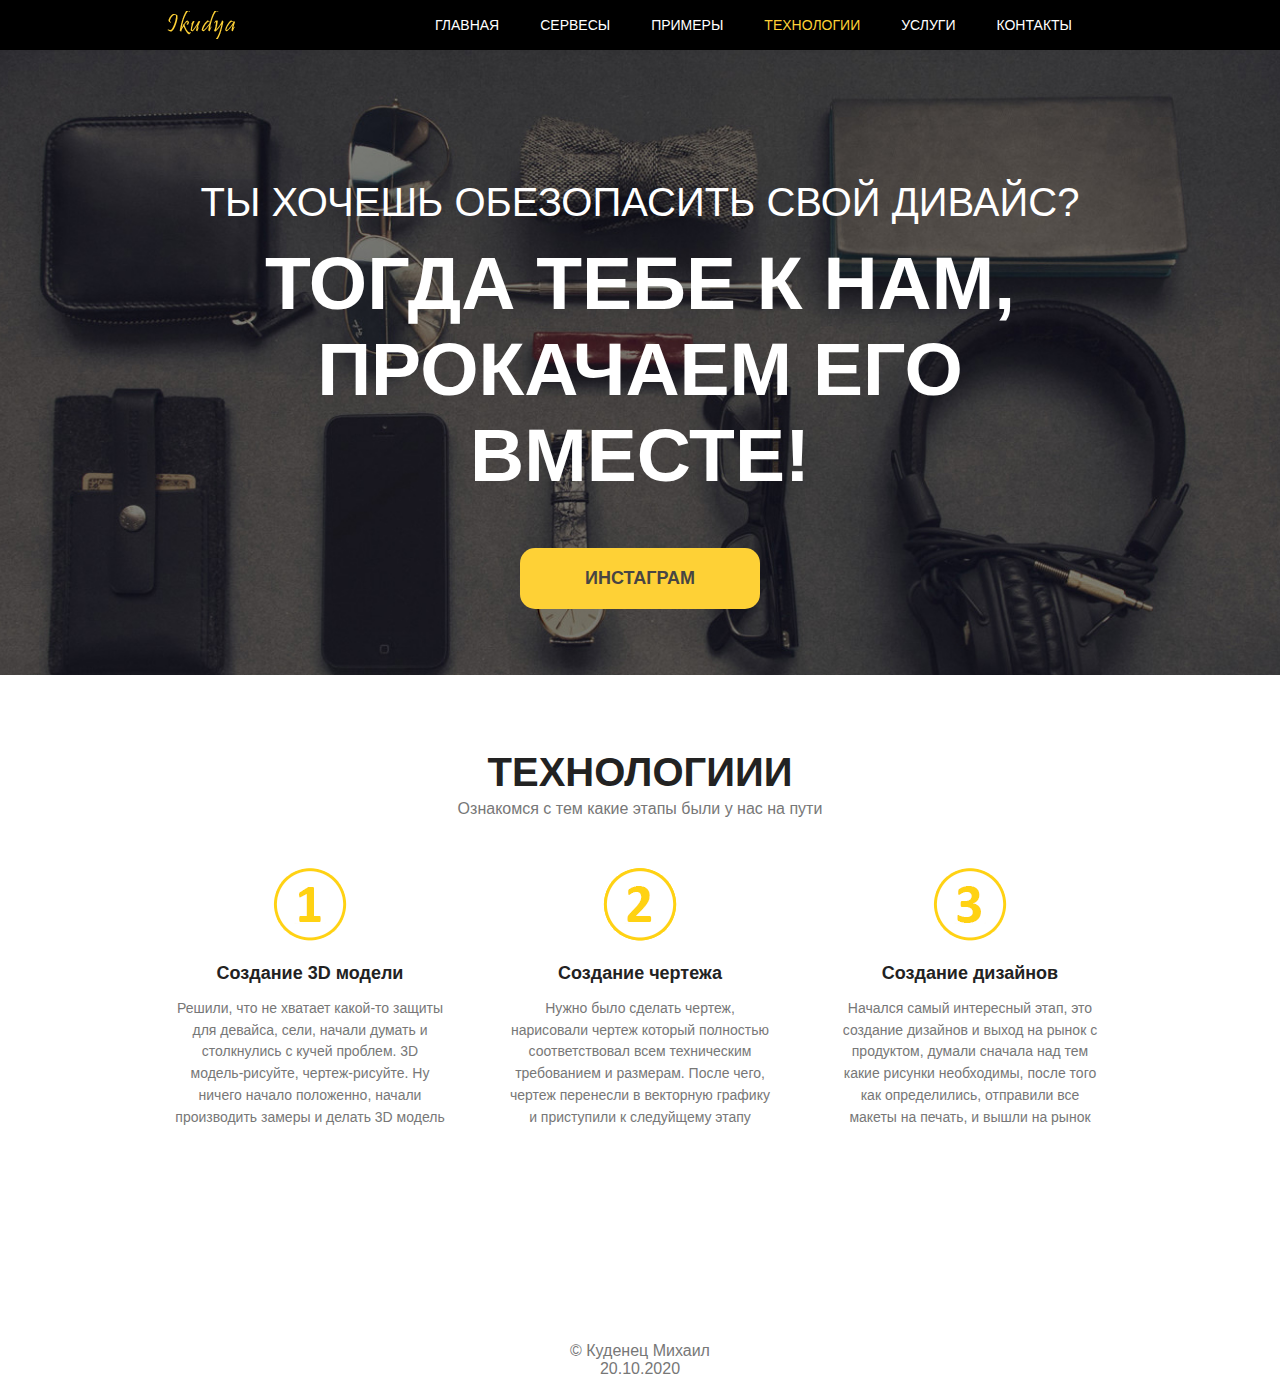
<file: ikudya/many.html>
<!DOCTYPE html>
<html lang="ru" xmlns="http://www.w3.org/1999/xhtml" xml:lang="ru">
    <head>
        <meta charset="UTF-8">
        <title>ikudya</title>
        <link rel="stylesheet" type="text/css" href="css/style.css">
        <link rel="stylesheet" type="text/css" href="css/style_sec.css">
        <script src="https://code.jquery.com/jquery-3.5.1.min.js"> </script>

    </head>
<body>
        <header id="header">
                    <div class="container">
                    <div class="heading clearfix">                      
                         <nav>
                              <img src="img/logo.png" alt="Ikudya" class="logo">
                              <ul class="menu">
                                   <li>
                                        <a href="index.html">Главная</a>
                                       </li>
                                      <li>
                                        <a href="index.html #services">Сервесы</a>
                                      </li>
                                      <li>
                                        <a href="index.html #portfolio">Примеры</a>
                                      </li>
                                      <li>
                                        <a style="color: #fed136"> Технологии</a>
                                      </li>
                                      <li>
                                       <a href="index.html #a4">Услуги</a>
                                      </li>
                                       <li>
                                        <a href="index.html #contact">Контакты</a>
                                      </li>
                              </ul>
                         </nav>
                    </div>
                    <div class="titles">          
                         <div class="titles_first">
                              Ты хочешь обезопасить свой дивайс?
                         </div>
                         <h1>
                              Тогда тебе к нам, прокачаем его вместе!  
                         </h1>
                    </div>
                    <a class="button" href="https://www.instagram.com/ikudya/?hl=ru">Инстаграм</a>
               </div>
        </header>
          <section id="tehtology">
              <div class="container">
                   <div class="title">
                        <h2>
                             Технологиии
                        </h2>
                        <p>
                             Ознакомся с тем какие этапы были у нас на пути
                        </p>
                   </div>
                   <div class="tehtology clearfix">
                        <div class="tehtology_item">
                             <img src="img/second/icon1.png" alt="first" class="">
                             <h3>Создание 3D модели</h3>
                             <p> Решили, что не хватает какой-то защиты для девайса, сели, начали думать и столкнулись с кучей проблем. 3D модель-рисуйте, чертеж-рисуйте. Ну ничего начало положенно, начали производить замеры и делать 3D модель
                        </div>
                        <div class="tehtology_item">
                              <img src="img/second/icon2.png" alt="second" class="">
                             <h3>Создание чертежа</h3>
                             <p>Нужно было сделать чертеж, нарисовали чертеж который полностью соответствовал всем техническим требованием и размерам. После чего, чертеж перенесли в векторную графику и приступили к следуйщему этапу</p>
                        </div>
                        <div class="tehtology_item">
                              <img src="img/second/icon3.png" alt="third" class="">
                             <h3>Создание дизайнов</h3>
                             <p>Начался самый интересный этап, это создание дизайнов и выход на рынок с продуктом, думали сначала над тем какие рисунки необходимы, после того как определились, отправили все макеты на печать, и вышли на рынок</p>
                        </div>
                   </div>
              </div>
         </section>
          <footer>
              <div class="title">       
                  <p>
                   &copy; Куденец Михаил 
                   <br> 20.10.2020
                  </p>

              </div>         
          </footer>    
</body>
</html>
</file>
<file: ikudya/css/style.css>
body {
	font-family: Arial, sans-serif;
	padding: 0;
	margin: 0;
	color: #222222;
}

.clearfix {
	content: '';
	display: table;
	width: 100%;
	clear: both;
}

div {
	box-sizing: border-box;
}

header {
	background: url(../img/first-bg.jpg) no-repeat center top / cover;
	height: 75vh;
}

.container {
	width: 930px;
	margin: 0 auto;
}
article {
	margin: 0 auto;
}
.logo {
	float: left;
	margin-right: 200px;
}

nav {
	display: -webkit-flex;
    display: -moz-flex;
    display: -ms-flex;
    display: -o-flex;
    display: flex;
    width: 100%;
    height: 50px;
    justify-content: center;
    -ms-align-items: center;
    align-items: center;
    position: fixed;
    float: right;
    left: 0;
    top: 0;
    background: #000;
}

.menu{
	padding: 0;
	margin: 0;
	display: block;
}

.menu li {
	float: left;
	display: block;
	margin-right: 41px;
}

.menu a {
	color: #fff;
	text-decoration: none;
	text-transform: uppercase;
	font-size: 14px;
}
.menu a:hover {
	color: #fed136;
	text-decoration: none;
	text-transform: uppercase;
	font-size: 14px;
}

.titles_first {
	font-size: 40px;
	color: #fff;
	text-transform: uppercase;
	text-align: center;
	margin-top: 180px;
}

h1 {
	margin: 15px;
	font-size: 75px;
	color: #fff;
	text-transform: uppercase;
	text-align: center;
}

.button {
	background: #fed136;
	color: #484543;
	border-radius: 15px;
	display: block;
	width: 240px;
	padding: 20px 0;
	margin: 0 auto;
	text-decoration: none;
	text-align: center;
	text-transform:  uppercase;
	font-weight: bold;
	font-size: 18px;
	margin-top: 50px;
}
.button:hover {
	background: #dbb121;
	color: #484543;
	border-radius: 15px;
	display: block;
	width: 240px;
	padding: 20px 0;
	margin: 0 auto;
	text-decoration: none;
	text-align: center;
	text-transform:  uppercase;
	font-weight: bold;
	font-size: 18px;
	margin-top: 50px;
}

.title {
 	padding-top: 75px;	
}
.title h2{
	font-size: 40px;
	font-weight: bold;
	text-align: center;
	text-transform: uppercase;
	margin: 0;

}
.title p{
	color: #777777;
	text-align: center;
	font-size: 16px;
	margin-top: 5px;
}
.services {
	margin-top: 50px;
}
.services_item {
	width: 270px;
	float: left;
	text-align: center;
}
.services_item h3 {
	font-size: 18px;
	margin-bottom: 5px;
}
.services_item p {
	font-size: 14px;
	color: #777777;
	line-height: 1.55em;
}
.services_item:last-child {
	float: right;
}
.services_item:nth-child(2) {
	margin-left: 60px; 
}
#services{
	padding-bottom: 120px;
}
#portfolio {
	background: #f7f7f7f7;
	padding-bottom: 120px;
}
.works {
	margin-top: 35px;
}
.works img {
	float: left;
}
.works img:nth-child(2) {
 	margin-left: 29px;
} 
.works img:last-child {
	float: right;
}
.works img:hover {
	transform: scale(1.1);
}
.about h3{
	font-size: 18px;
	margin-bottom: 5px;	
}
.about p {
	font-size: 14px;
	color: #777777;
	line-height: 1.55em;
}
.about img{
	display: block;
	margin: auto;
}
.profile {
    display: -webkit-flex;
    display: -moz-flex;
    display: -ms-flex;
    display: -o-flex;
    display: flex;
    -webkit-flex-direction: column;
    -moz-flex-direction: column;
    -ms-flex-direction: column;
    -o-flex-direction: column;
    flex-direction: column;
    -ms-align-items: center;
    align-items: center;
    justify-content: center;
    background: linear-gradient(135deg, #FAFEFF 0%, #E2E6E8 100%);
    box-shadow: -1px 1px 2px rgba(181, 184, 185, 0.2), 1px -1px 2px rgba(181, 184, 185, 0.2), -1px -1px 2px rgba(255, 255, 255, 0.9), 1px 1px 3px rgba(181, 184, 185, 0.9), inset 1px 1px 2px rgba(255, 255, 255, 0.3), inset -1px -1px 2px rgba(181, 184, 185, 0.5);
    width: calc(100% - 30px);
    height: auto;
    margin: 15px auto 70px auto;
    max-width: 400px;
    border-radius: 20px;
    padding: 15px;
    position: relative;
    top: 100px;
}

.profile-ava {
    display: -webkit-flex;
    display: -moz-flex;
    display: -ms-flex;
    display: -o-flex;
    display: flex;
    justify-content: center;
    -ms-align-items: center;
    align-items: center;
    width: 134px;
    height: 134px;
    background: #EDF1F3;
    box-shadow: 1px 1px 2px rgba(255, 255, 255, 0.3), -1px -1px 2px rgba(213, 217, 219, 0.5), inset -5px 5px 10px rgba(213, 217, 219, 0.2), inset 5px -5px 10px rgba(213, 217, 219, 0.2), inset -5px -5px 10px rgba(255, 255, 255, 0.9), inset 5px 5px 13px rgba(213, 217, 219, 0.9);
    border-radius: 50%;
    margin-top: -82px;
}
.profile-img {
    width: 110px;
    height: 110px;
    overflow: hidden;
    border-radius: 50%;
}
.profile-img img {
    width: 100%;
}

.pofile-link input {
    text-align: center;
    color: #B0B0B0;
    font-weight: bold;
    outline: none;
    height: 40px;
    width: 200px;
    margin-top: 20px;
    background: #EFF3F4;
    box-shadow: 1px 1px 2px rgba(255, 255, 255, 0.3), -1px -1px 2px rgba(215, 219, 220, 0.5), inset -5px 5px 10px rgba(215, 219, 220, 0.2), inset 5px -5px 10px rgba(215, 219, 220, 0.2), inset -5px -5px 10px rgba(255, 255, 255, 0.9), inset 5px 5px 13px rgba(215, 219, 220, 0.9);
    border-radius: 50px;
    border: none;
}
.pofile-desc {
    margin: 20px auto;
}
.pofile-btn {
    display: -webkit-flex;
    display: -moz-flex;
    display: -ms-flex;
    display: -o-flex;
    display: flex;
    flex-wrap: wrap;
    justify-content: space-between;
    width: 100%;

}
.pofile-btn-link {
    display: -webkit-flex;
    display: -moz-flex;
    display: -ms-flex;
    display: -o-flex;
    display: flex;
    justify-content: center;
    -ms-align-items: center;
    align-items: center;
    width: 47%;
    height: 40px;
    background: #EFF3F4;
    box-shadow: -5px 5px 10px rgba(215, 219, 220, 0.2), 5px -5px 10px rgba(215, 219, 220, 0.2), -5px -5px 10px rgba(255, 255, 255, 0.9), 5px 5px 13px rgba(215, 219, 220, 0.9), inset 1px 1px 2px rgba(255, 255, 255, 0.3), inset -1px -1px 2px rgba(215, 219, 220, 0.5);
    border-radius: 50px;
    margin-top: 20px;
    text-decoration: none;
    color: #B3B3B3;
}
.pofile-btn-link img {
    margin-right: 7px;
}
</file>
<file: ikudya/css/style_sec.css>
.tehtology {
    margin-top: 50px;
}
.tehtology_item {
    width: 270px;
    float: left;
    text-align: center;
}
.tehtology_item h3 {
    font-size: 18px;
    margin-bottom: 5px;
}
.tehtology_item p {
    font-size: 14px;
    color: #777777;
    line-height: 1.55em;
}
.tehtology_item:last-child {
    float: right;
}
.tehtology_item:nth-child(2) {
    margin-left: 60px; 
}
#tehtology{
    padding-bottom: 120px;
}
</file>
